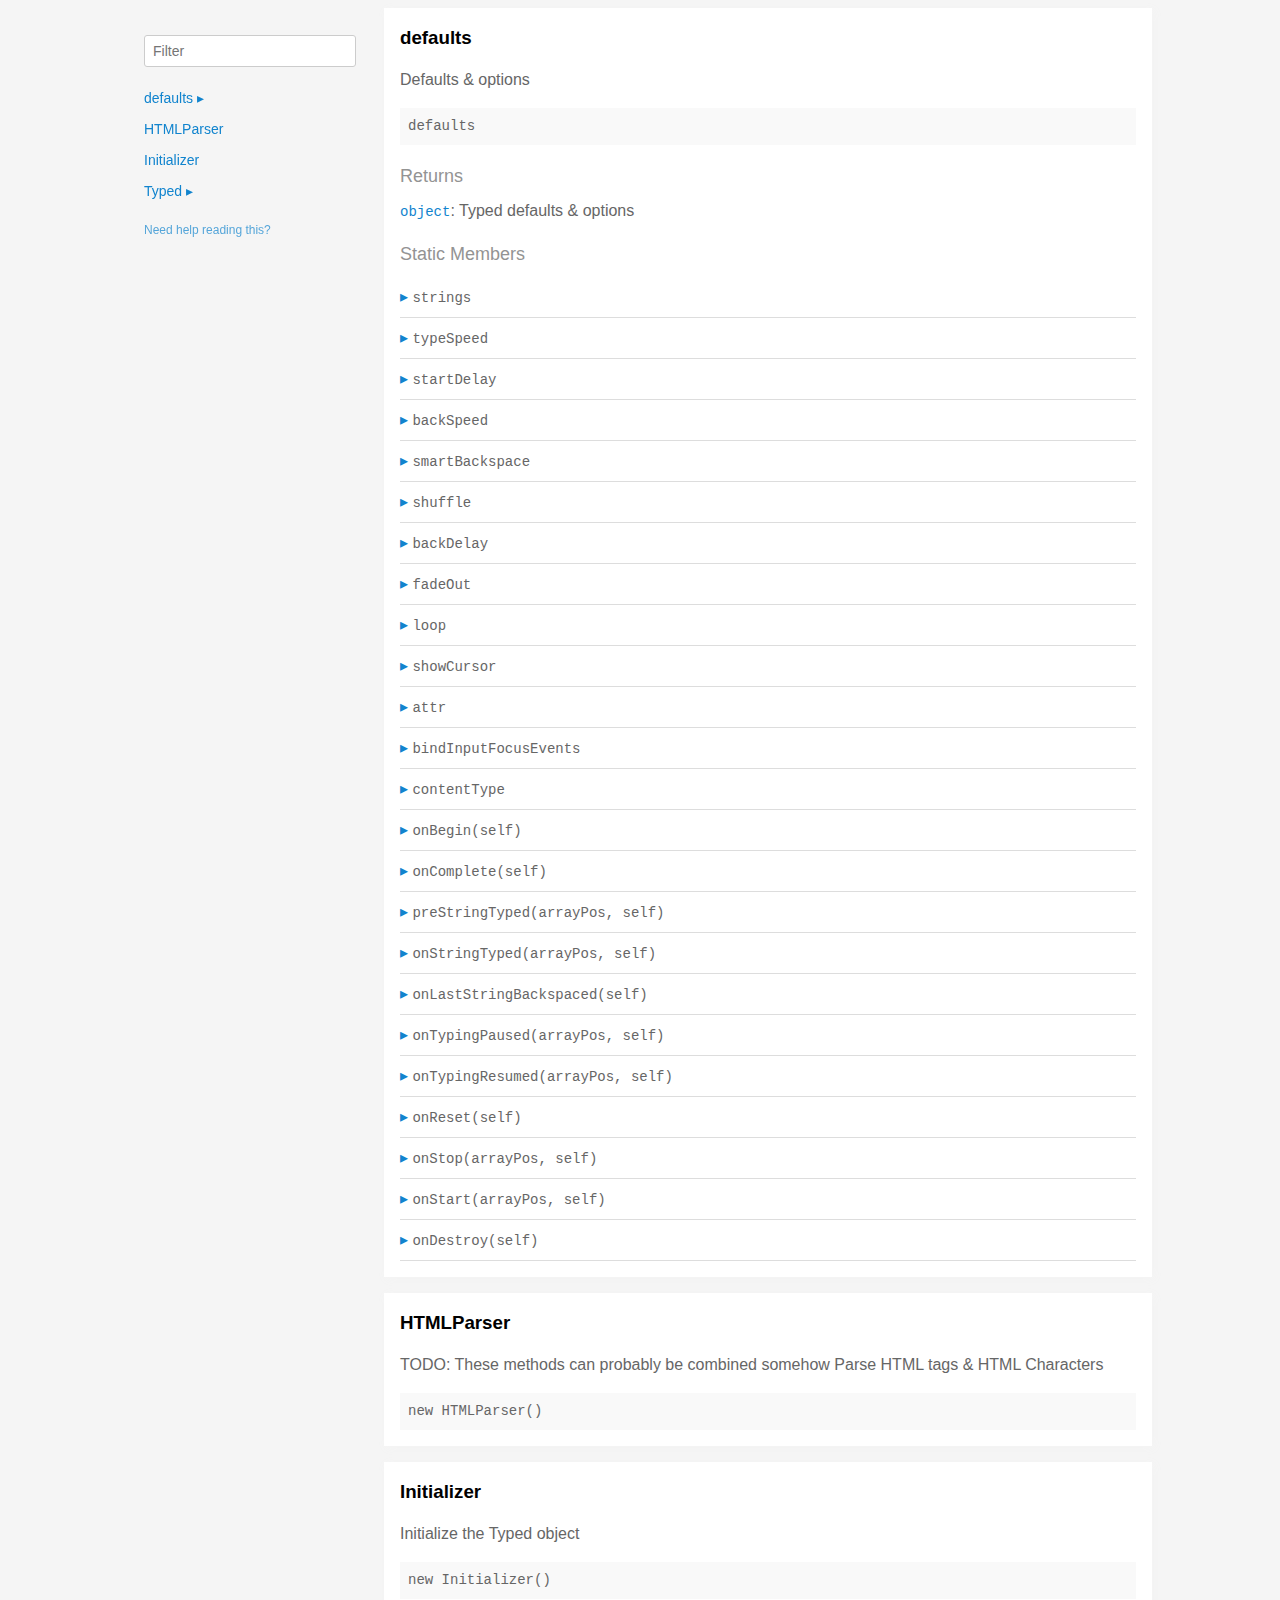
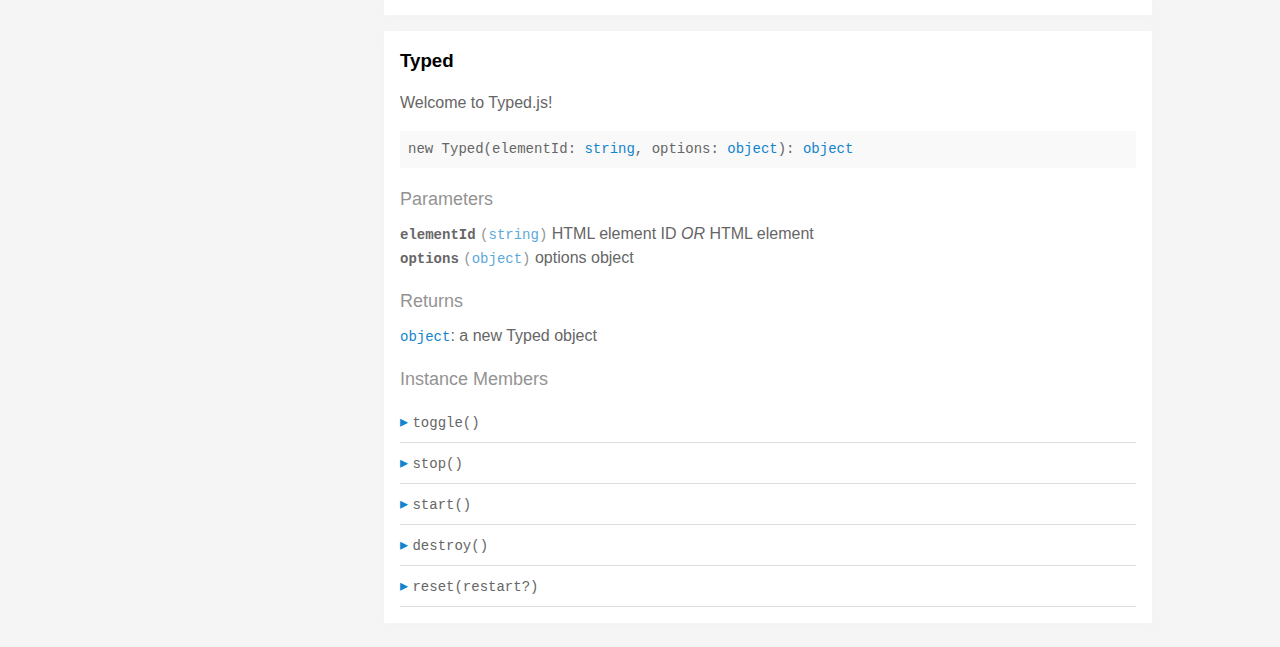
<file: Portfolio-main/typed.js-master/docs/index.html>
<!doctype html>
<html>
<head>
  <meta charset='utf-8' />
  <title>  | Documentation</title>
  <meta name='viewport' content='width=device-width,initial-scale=1'>
  <link href='assets/bass.css' type='text/css' rel='stylesheet' />
  <link href='assets/style.css' type='text/css' rel='stylesheet' />
  <link href='assets/github.css' type='text/css' rel='stylesheet' />
</head>
<body class='documentation'>
  <div class='max-width-4 mx-auto'>
    <div class='clearfix md-mxn2'>
      <div class='fixed xs-hide fix-3 overflow-auto max-height-100'>
        <div class='py1 px2'>
          <h3 class='mb0 no-anchor'></h3>
          <div class='mb1'><code></code></div>
          <input
            placeholder='Filter'
            id='filter-input'
            class='col12 block input'
            type='text' />
          <div id='toc'>
            <ul class='list-reset h5 py1-ul'>
              
                
                <li><a
                  href='#defaults'
                  class=" toggle-sibling">
                  defaults
                  <span class='icon'>▸</span>
                </a>
                
                <div class='toggle-target display-none'>
                  
                  <ul class='list-reset py1-ul pl1'>
                    <li class='h5'><span>Static members</span></li>
                    
                      <li><a
                        href='#defaults.strings'
                        class='regular pre-open'>
                        .strings
                      </a></li>
                    
                      <li><a
                        href='#defaults.typeSpeed'
                        class='regular pre-open'>
                        .typeSpeed
                      </a></li>
                    
                      <li><a
                        href='#defaults.startDelay'
                        class='regular pre-open'>
                        .startDelay
                      </a></li>
                    
                      <li><a
                        href='#defaults.backSpeed'
                        class='regular pre-open'>
                        .backSpeed
                      </a></li>
                    
                      <li><a
                        href='#defaults.smartBackspace'
                        class='regular pre-open'>
                        .smartBackspace
                      </a></li>
                    
                      <li><a
                        href='#defaults.shuffle'
                        class='regular pre-open'>
                        .shuffle
                      </a></li>
                    
                      <li><a
                        href='#defaults.backDelay'
                        class='regular pre-open'>
                        .backDelay
                      </a></li>
                    
                      <li><a
                        href='#defaults.fadeOut'
                        class='regular pre-open'>
                        .fadeOut
                      </a></li>
                    
                      <li><a
                        href='#defaults.loop'
                        class='regular pre-open'>
                        .loop
                      </a></li>
                    
                      <li><a
                        href='#defaults.showCursor'
                        class='regular pre-open'>
                        .showCursor
                      </a></li>
                    
                      <li><a
                        href='#defaults.attr'
                        class='regular pre-open'>
                        .attr
                      </a></li>
                    
                      <li><a
                        href='#defaults.bindInputFocusEvents'
                        class='regular pre-open'>
                        .bindInputFocusEvents
                      </a></li>
                    
                      <li><a
                        href='#defaults.contentType'
                        class='regular pre-open'>
                        .contentType
                      </a></li>

                      <li><a
                        href='#defaults.onBegin'
                        class='regular pre-open'>
                        .onBegin
                      </a></li>

                      <li><a
                        href='#defaults.onComplete'
                        class='regular pre-open'>
                        .onComplete
                      </a></li>
                    
                      <li><a
                        href='#defaults.preStringTyped'
                        class='regular pre-open'>
                        .preStringTyped
                      </a></li>
                    
                      <li><a
                        href='#defaults.onStringTyped'
                        class='regular pre-open'>
                        .onStringTyped
                      </a></li>
                    
                      <li><a
                        href='#defaults.onLastStringBackspaced'
                        class='regular pre-open'>
                        .onLastStringBackspaced
                      </a></li>
                    
                      <li><a
                        href='#defaults.onTypingPaused'
                        class='regular pre-open'>
                        .onTypingPaused
                      </a></li>
                    
                      <li><a
                        href='#defaults.onTypingResumed'
                        class='regular pre-open'>
                        .onTypingResumed
                      </a></li>
                    
                      <li><a
                        href='#defaults.onReset'
                        class='regular pre-open'>
                        .onReset
                      </a></li>
                    
                      <li><a
                        href='#defaults.onStop'
                        class='regular pre-open'>
                        .onStop
                      </a></li>
                    
                      <li><a
                        href='#defaults.onStart'
                        class='regular pre-open'>
                        .onStart
                      </a></li>
                    
                      <li><a
                        href='#defaults.onDestroy'
                        class='regular pre-open'>
                        .onDestroy
                      </a></li>
                    
                    </ul>
                  
                  
                  
                </div>
                
                </li>
              
                
                <li><a
                  href='#htmlparser'
                  class="">
                  HTMLParser
                  
                </a>
                
                </li>
              
                
                <li><a
                  href='#initializer'
                  class="">
                  Initializer
                  
                </a>
                
                </li>
              
                
                <li><a
                  href='#typed'
                  class=" toggle-sibling">
                  Typed
                  <span class='icon'>▸</span>
                </a>
                
                <div class='toggle-target display-none'>
                  
                  
                    <ul class='list-reset py1-ul pl1'>
                      <li class='h5'><span>Instance members</span></li>
                      
                      <li><a
                        href='#Typed#toggle'
                        class='regular pre-open'>
                        #toggle
                      </a></li>
                      
                      <li><a
                        href='#Typed#stop'
                        class='regular pre-open'>
                        #stop
                      </a></li>
                      
                      <li><a
                        href='#Typed#start'
                        class='regular pre-open'>
                        #start
                      </a></li>
                      
                      <li><a
                        href='#Typed#destroy'
                        class='regular pre-open'>
                        #destroy
                      </a></li>
                      
                      <li><a
                        href='#Typed#reset'
                        class='regular pre-open'>
                        #reset
                      </a></li>
                      
                    </ul>
                  
                  
                </div>
                
                </li>
              
            </ul>
          </div>
          <div class='mt1 h6 quiet'>
            <a href='http://documentation.js.org/reading-documentation.html'>Need help reading this?</a>
          </div>
        </div>
      </div>
      <div class='fix-margin-3'>
        
          
            <section class='p2 mb2 clearfix bg-white minishadow'>

  
  <div class='clearfix'>
    
    <h3 class='fl m0' id='defaults'>
      defaults
    </h3>
    
    
  </div>
  

  <p>Defaults &#x26; options</p>


  <div class='pre p1 fill-light mt0'>defaults</div>
  
  

  
  
  
  
  

  

  

  
    
      <div class='py1 quiet mt1 prose-big'>Returns</div>
      <code><a href="https://developer.mozilla.org/en-US/docs/Web/JavaScript/Reference/Global_Objects/Object">object</a></code>:
        Typed defaults &#x26; options

      
    
  

  

  

  
    <div class='py1 quiet mt1 prose-big'>Static Members</div>
    <div class="clearfix">
  
    <div class='border-bottom' id='defaults.strings'>
      <div class="clearfix small pointer toggle-sibling">
        <div class="py1 contain">
            <a class='icon pin-right py1 dark-link caret-right'>▸</a>
            <span class='code strong strong truncate'>strings</span>
        </div>
      </div>
      <div class="clearfix display-none toggle-target">
        <section class='p2 mb2 clearfix bg-white minishadow'>

  

  

  <div class='pre p1 fill-light mt0'>strings</div>
  
  

  
  
  
  
  

  

  
    <div class='py1 quiet mt1 prose-big'>Properties</div>
    <div>
      
        <div class='space-bottom0'>
          <span class='code bold'>strings</span> <code class='quiet'>(<a href="https://developer.mozilla.org/en-US/docs/Web/JavaScript/Reference/Global_Objects/Array">array</a>)</code>
          : strings to be typed

          
        </div>
      
        <div class='space-bottom0'>
          <span class='code bold'>stringsElement</span> <code class='quiet'>(<a href="https://developer.mozilla.org/en-US/docs/Web/JavaScript/Reference/Global_Objects/String">string</a>)</code>
          : ID of element containing string children

          
        </div>
      
    </div>
  

  

  

  

  

  

  
</section>

      </div>
    </div>
  
    <div class='border-bottom' id='defaults.typeSpeed'>
      <div class="clearfix small pointer toggle-sibling">
        <div class="py1 contain">
            <a class='icon pin-right py1 dark-link caret-right'>▸</a>
            <span class='code strong strong truncate'>typeSpeed</span>
        </div>
      </div>
      <div class="clearfix display-none toggle-target">
        <section class='p2 mb2 clearfix bg-white minishadow'>

  

  

  <div class='pre p1 fill-light mt0'>typeSpeed</div>
  
  

  
  
  
  
  

  

  
    <div class='py1 quiet mt1 prose-big'>Properties</div>
    <div>
      
        <div class='space-bottom0'>
          <span class='code bold'>typeSpeed</span> <code class='quiet'>(<a href="https://developer.mozilla.org/en-US/docs/Web/JavaScript/Reference/Global_Objects/Number">number</a>)</code>
          : type speed in milliseconds

          
        </div>
      
    </div>
  

  

  

  

  

  

  
</section>

      </div>
    </div>
  
    <div class='border-bottom' id='defaults.startDelay'>
      <div class="clearfix small pointer toggle-sibling">
        <div class="py1 contain">
            <a class='icon pin-right py1 dark-link caret-right'>▸</a>
            <span class='code strong strong truncate'>startDelay</span>
        </div>
      </div>
      <div class="clearfix display-none toggle-target">
        <section class='p2 mb2 clearfix bg-white minishadow'>

  

  

  <div class='pre p1 fill-light mt0'>startDelay</div>
  
  

  
  
  
  
  

  

  
    <div class='py1 quiet mt1 prose-big'>Properties</div>
    <div>
      
        <div class='space-bottom0'>
          <span class='code bold'>startDelay</span> <code class='quiet'>(<a href="https://developer.mozilla.org/en-US/docs/Web/JavaScript/Reference/Global_Objects/Number">number</a>)</code>
          : time before typing starts in milliseconds

          
        </div>
      
    </div>
  

  

  

  

  

  

  
</section>

      </div>
    </div>
  
    <div class='border-bottom' id='defaults.backSpeed'>
      <div class="clearfix small pointer toggle-sibling">
        <div class="py1 contain">
            <a class='icon pin-right py1 dark-link caret-right'>▸</a>
            <span class='code strong strong truncate'>backSpeed</span>
        </div>
      </div>
      <div class="clearfix display-none toggle-target">
        <section class='p2 mb2 clearfix bg-white minishadow'>

  

  

  <div class='pre p1 fill-light mt0'>backSpeed</div>
  
  

  
  
  
  
  

  

  
    <div class='py1 quiet mt1 prose-big'>Properties</div>
    <div>
      
        <div class='space-bottom0'>
          <span class='code bold'>backSpeed</span> <code class='quiet'>(<a href="https://developer.mozilla.org/en-US/docs/Web/JavaScript/Reference/Global_Objects/Number">number</a>)</code>
          : backspacing speed in milliseconds

          
        </div>
      
    </div>
  

  

  

  

  

  

  
</section>

      </div>
    </div>
  
    <div class='border-bottom' id='defaults.smartBackspace'>
      <div class="clearfix small pointer toggle-sibling">
        <div class="py1 contain">
            <a class='icon pin-right py1 dark-link caret-right'>▸</a>
            <span class='code strong strong truncate'>smartBackspace</span>
        </div>
      </div>
      <div class="clearfix display-none toggle-target">
        <section class='p2 mb2 clearfix bg-white minishadow'>

  

  

  <div class='pre p1 fill-light mt0'>smartBackspace</div>
  
  

  
  
  
  
  

  

  
    <div class='py1 quiet mt1 prose-big'>Properties</div>
    <div>
      
        <div class='space-bottom0'>
          <span class='code bold'>smartBackspace</span> <code class='quiet'>(<a href="https://developer.mozilla.org/en-US/docs/Web/JavaScript/Reference/Global_Objects/Boolean">boolean</a>)</code>
          : only backspace what doesn't match the previous string

          
        </div>
      
    </div>
  

  

  

  

  

  

  
</section>

      </div>
    </div>
  
    <div class='border-bottom' id='defaults.shuffle'>
      <div class="clearfix small pointer toggle-sibling">
        <div class="py1 contain">
            <a class='icon pin-right py1 dark-link caret-right'>▸</a>
            <span class='code strong strong truncate'>shuffle</span>
        </div>
      </div>
      <div class="clearfix display-none toggle-target">
        <section class='p2 mb2 clearfix bg-white minishadow'>

  

  

  <div class='pre p1 fill-light mt0'>shuffle</div>
  
  

  
  
  
  
  

  

  
    <div class='py1 quiet mt1 prose-big'>Properties</div>
    <div>
      
        <div class='space-bottom0'>
          <span class='code bold'>shuffle</span> <code class='quiet'>(<a href="https://developer.mozilla.org/en-US/docs/Web/JavaScript/Reference/Global_Objects/Boolean">boolean</a>)</code>
          : shuffle the strings

          
        </div>
      
    </div>
  

  

  

  

  

  

  
</section>

      </div>
    </div>
  
    <div class='border-bottom' id='defaults.backDelay'>
      <div class="clearfix small pointer toggle-sibling">
        <div class="py1 contain">
            <a class='icon pin-right py1 dark-link caret-right'>▸</a>
            <span class='code strong strong truncate'>backDelay</span>
        </div>
      </div>
      <div class="clearfix display-none toggle-target">
        <section class='p2 mb2 clearfix bg-white minishadow'>

  

  

  <div class='pre p1 fill-light mt0'>backDelay</div>
  
  

  
  
  
  
  

  

  
    <div class='py1 quiet mt1 prose-big'>Properties</div>
    <div>
      
        <div class='space-bottom0'>
          <span class='code bold'>backDelay</span> <code class='quiet'>(<a href="https://developer.mozilla.org/en-US/docs/Web/JavaScript/Reference/Global_Objects/Number">number</a>)</code>
          : time before backspacing in milliseconds

          
        </div>
      
    </div>
  

  

  

  

  

  

  
</section>

      </div>
    </div>
  
    <div class='border-bottom' id='defaults.fadeOut'>
      <div class="clearfix small pointer toggle-sibling">
        <div class="py1 contain">
            <a class='icon pin-right py1 dark-link caret-right'>▸</a>
            <span class='code strong strong truncate'>fadeOut</span>
        </div>
      </div>
      <div class="clearfix display-none toggle-target">
        <section class='p2 mb2 clearfix bg-white minishadow'>

  

  

  <div class='pre p1 fill-light mt0'>fadeOut</div>
  
  

  
  
  
  
  

  

  
    <div class='py1 quiet mt1 prose-big'>Properties</div>
    <div>
      
        <div class='space-bottom0'>
          <span class='code bold'>fadeOut</span> <code class='quiet'>(<a href="https://developer.mozilla.org/en-US/docs/Web/JavaScript/Reference/Global_Objects/Boolean">boolean</a>)</code>
          : Fade out instead of backspace

          
        </div>
      
        <div class='space-bottom0'>
          <span class='code bold'>fadeOutClass</span> <code class='quiet'>(<a href="https://developer.mozilla.org/en-US/docs/Web/JavaScript/Reference/Global_Objects/String">string</a>)</code>
          : css class for fade animation

          
        </div>
      
        <div class='space-bottom0'>
          <span class='code bold'>fadeOutDelay</span> <code class='quiet'>(<a href="https://developer.mozilla.org/en-US/docs/Web/JavaScript/Reference/Global_Objects/Boolean">boolean</a>)</code>
          : Fade out delay in milliseconds

          
        </div>
      
    </div>
  

  

  

  

  

  

  
</section>

      </div>
    </div>
  
    <div class='border-bottom' id='defaults.loop'>
      <div class="clearfix small pointer toggle-sibling">
        <div class="py1 contain">
            <a class='icon pin-right py1 dark-link caret-right'>▸</a>
            <span class='code strong strong truncate'>loop</span>
        </div>
      </div>
      <div class="clearfix display-none toggle-target">
        <section class='p2 mb2 clearfix bg-white minishadow'>

  

  

  <div class='pre p1 fill-light mt0'>loop</div>
  
  

  
  
  
  
  

  

  
    <div class='py1 quiet mt1 prose-big'>Properties</div>
    <div>
      
        <div class='space-bottom0'>
          <span class='code bold'>loop</span> <code class='quiet'>(<a href="https://developer.mozilla.org/en-US/docs/Web/JavaScript/Reference/Global_Objects/Boolean">boolean</a>)</code>
          : loop strings

          
        </div>
      
        <div class='space-bottom0'>
          <span class='code bold'>loopCount</span> <code class='quiet'>(<a href="https://developer.mozilla.org/en-US/docs/Web/JavaScript/Reference/Global_Objects/Number">number</a>)</code>
          : amount of loops

          
        </div>
      
    </div>
  

  

  

  

  

  

  
</section>

      </div>
    </div>
  
    <div class='border-bottom' id='defaults.showCursor'>
      <div class="clearfix small pointer toggle-sibling">
        <div class="py1 contain">
            <a class='icon pin-right py1 dark-link caret-right'>▸</a>
            <span class='code strong strong truncate'>showCursor</span>
        </div>
      </div>
      <div class="clearfix display-none toggle-target">
        <section class='p2 mb2 clearfix bg-white minishadow'>

  

  

  <div class='pre p1 fill-light mt0'>showCursor</div>
  
  

  
  
  
  
  

  

  
    <div class='py1 quiet mt1 prose-big'>Properties</div>
    <div>
      
        <div class='space-bottom0'>
          <span class='code bold'>showCursor</span> <code class='quiet'>(<a href="https://developer.mozilla.org/en-US/docs/Web/JavaScript/Reference/Global_Objects/Boolean">boolean</a>)</code>
          : show cursor

          
        </div>
      
        <div class='space-bottom0'>
          <span class='code bold'>cursorChar</span> <code class='quiet'>(<a href="https://developer.mozilla.org/en-US/docs/Web/JavaScript/Reference/Global_Objects/String">string</a>)</code>
          : character for cursor

          
        </div>
      
        <div class='space-bottom0'>
          <span class='code bold'>autoInsertCss</span> <code class='quiet'>(<a href="https://developer.mozilla.org/en-US/docs/Web/JavaScript/Reference/Global_Objects/Boolean">boolean</a>)</code>
          : insert CSS for cursor and fadeOut into HTML 
<head>

          
        </div>
      
    </div>
  

  

  

  

  

  

  
</section>

      </div>
    </div>
  
    <div class='border-bottom' id='defaults.attr'>
      <div class="clearfix small pointer toggle-sibling">
        <div class="py1 contain">
            <a class='icon pin-right py1 dark-link caret-right'>▸</a>
            <span class='code strong strong truncate'>attr</span>
        </div>
      </div>
      <div class="clearfix display-none toggle-target">
        <section class='p2 mb2 clearfix bg-white minishadow'>

  

  

  <div class='pre p1 fill-light mt0'>attr</div>
  
  

  
  
  
  
  

  

  
    <div class='py1 quiet mt1 prose-big'>Properties</div>
    <div>
      
        <div class='space-bottom0'>
          <span class='code bold'>attr</span> <code class='quiet'>(<a href="https://developer.mozilla.org/en-US/docs/Web/JavaScript/Reference/Global_Objects/String">string</a>)</code>
          : attribute for typing
Ex: input placeholder, value, or just HTML text

          
        </div>
      
    </div>
  

  

  

  

  

  

  
</section>

      </div>
    </div>
  
    <div class='border-bottom' id='defaults.bindInputFocusEvents'>
      <div class="clearfix small pointer toggle-sibling">
        <div class="py1 contain">
            <a class='icon pin-right py1 dark-link caret-right'>▸</a>
            <span class='code strong strong truncate'>bindInputFocusEvents</span>
        </div>
      </div>
      <div class="clearfix display-none toggle-target">
        <section class='p2 mb2 clearfix bg-white minishadow'>

  

  

  <div class='pre p1 fill-light mt0'>bindInputFocusEvents</div>
  
  

  
  
  
  
  

  

  
    <div class='py1 quiet mt1 prose-big'>Properties</div>
    <div>
      
        <div class='space-bottom0'>
          <span class='code bold'>bindInputFocusEvents</span> <code class='quiet'>(<a href="https://developer.mozilla.org/en-US/docs/Web/JavaScript/Reference/Global_Objects/Boolean">boolean</a>)</code>
          : bind to focus and blur if el is text input

          
        </div>
      
    </div>
  

  

  

  

  

  

  
</section>

      </div>
    </div>
  
    <div class='border-bottom' id='defaults.contentType'>
      <div class="clearfix small pointer toggle-sibling">
        <div class="py1 contain">
            <a class='icon pin-right py1 dark-link caret-right'>▸</a>
            <span class='code strong strong truncate'>contentType</span>
        </div>
      </div>
      <div class="clearfix display-none toggle-target">
        <section class='p2 mb2 clearfix bg-white minishadow'>

  

  

  <div class='pre p1 fill-light mt0'>contentType</div>
  
  

  
  
  
  
  

  

  
    <div class='py1 quiet mt1 prose-big'>Properties</div>
    <div>
      
        <div class='space-bottom0'>
          <span class='code bold'>contentType</span> <code class='quiet'>(<a href="https://developer.mozilla.org/en-US/docs/Web/JavaScript/Reference/Global_Objects/String">string</a>)</code>
          : 'html' or 'null' for plaintext

          
        </div>
      
    </div>
  

  

  

  

  

  

  
</section>

      </div>
    </div>
  
    <div class='border-bottom' id='defaults.onBegin'>
      <div class="clearfix small pointer toggle-sibling">
        <div class="py1 contain">
            <a class='icon pin-right py1 dark-link caret-right'>▸</a>
            <span class='code strong strong truncate'>onBegin(self)</span>
        </div>
      </div>
      <div class="clearfix display-none toggle-target">
        <section class='p2 mb2 clearfix bg-white minishadow'>

  

  <p>Before it begins typing</p>

  <div class='pre p1 fill-light mt0'>onBegin(self: <a href="#typed">Typed</a>)</div>
  
    <div class='py1 quiet mt1 prose-big'>Parameters</div>
    <div class='prose'>
      
        <div class='space-bottom0'>
          <div>
            <span class='code bold'>self</span> <code class='quiet'>(<a href="#typed">Typed</a>)</code>
	    
          </div>
          
        </div>
      
    </div>
  
</section>

      </div>
    </div>

    <div class='border-bottom' id='defaults.onComplete'>
      <div class="clearfix small pointer toggle-sibling">
        <div class="py1 contain">
            <a class='icon pin-right py1 dark-link caret-right'>▸</a>
            <span class='code strong strong truncate'>onComplete(self)</span>
        </div>
      </div>
      <div class="clearfix display-none toggle-target">
        <section class='p2 mb2 clearfix bg-white minishadow'>

  

  <p>All typing is complete</p>


  <div class='pre p1 fill-light mt0'>onComplete(self: <a href="#typed">Typed</a>)</div>
  
  

  
  
  
  
  

  
    <div class='py1 quiet mt1 prose-big'>Parameters</div>
    <div class='prose'>
      
        <div class='space-bottom0'>
          <div>
            <span class='code bold'>self</span> <code class='quiet'>(<a href="#typed">Typed</a>)</code>
	    
          </div>
          
        </div>
      
    </div>
  

  

  

  

  

  

  

  
</section>

      </div>
    </div>
  
    <div class='border-bottom' id='defaults.preStringTyped'>
      <div class="clearfix small pointer toggle-sibling">
        <div class="py1 contain">
            <a class='icon pin-right py1 dark-link caret-right'>▸</a>
            <span class='code strong strong truncate'>preStringTyped(arrayPos, self)</span>
        </div>
      </div>
      <div class="clearfix display-none toggle-target">
        <section class='p2 mb2 clearfix bg-white minishadow'>

  

  <p>Before each string is typed</p>


  <div class='pre p1 fill-light mt0'>preStringTyped(arrayPos: <a href="https://developer.mozilla.org/en-US/docs/Web/JavaScript/Reference/Global_Objects/Number">number</a>, self: <a href="#typed">Typed</a>)</div>
  
  

  
  
  
  
  

  
    <div class='py1 quiet mt1 prose-big'>Parameters</div>
    <div class='prose'>
      
        <div class='space-bottom0'>
          <div>
            <span class='code bold'>arrayPos</span> <code class='quiet'>(<a href="https://developer.mozilla.org/en-US/docs/Web/JavaScript/Reference/Global_Objects/Number">number</a>)</code>
	    
          </div>
          
        </div>
      
        <div class='space-bottom0'>
          <div>
            <span class='code bold'>self</span> <code class='quiet'>(<a href="#typed">Typed</a>)</code>
	    
          </div>
          
        </div>
      
    </div>
  

  

  

  

  

  

  

  
</section>

      </div>
    </div>
  
    <div class='border-bottom' id='defaults.onStringTyped'>
      <div class="clearfix small pointer toggle-sibling">
        <div class="py1 contain">
            <a class='icon pin-right py1 dark-link caret-right'>▸</a>
            <span class='code strong strong truncate'>onStringTyped(arrayPos, self)</span>
        </div>
      </div>
      <div class="clearfix display-none toggle-target">
        <section class='p2 mb2 clearfix bg-white minishadow'>

  

  <p>After each string is typed</p>


  <div class='pre p1 fill-light mt0'>onStringTyped(arrayPos: <a href="https://developer.mozilla.org/en-US/docs/Web/JavaScript/Reference/Global_Objects/Number">number</a>, self: <a href="#typed">Typed</a>)</div>
  
  

  
  
  
  
  

  
    <div class='py1 quiet mt1 prose-big'>Parameters</div>
    <div class='prose'>
      
        <div class='space-bottom0'>
          <div>
            <span class='code bold'>arrayPos</span> <code class='quiet'>(<a href="https://developer.mozilla.org/en-US/docs/Web/JavaScript/Reference/Global_Objects/Number">number</a>)</code>
	    
          </div>
          
        </div>
      
        <div class='space-bottom0'>
          <div>
            <span class='code bold'>self</span> <code class='quiet'>(<a href="#typed">Typed</a>)</code>
	    
          </div>
          
        </div>
      
    </div>
  

  

  

  

  

  

  

  
</section>

      </div>
    </div>
  
    <div class='border-bottom' id='defaults.onLastStringBackspaced'>
      <div class="clearfix small pointer toggle-sibling">
        <div class="py1 contain">
            <a class='icon pin-right py1 dark-link caret-right'>▸</a>
            <span class='code strong strong truncate'>onLastStringBackspaced(self)</span>
        </div>
      </div>
      <div class="clearfix display-none toggle-target">
        <section class='p2 mb2 clearfix bg-white minishadow'>

  

  <p>During looping, after last string is typed</p>


  <div class='pre p1 fill-light mt0'>onLastStringBackspaced(self: <a href="#typed">Typed</a>)</div>
  
  

  
  
  
  
  

  
    <div class='py1 quiet mt1 prose-big'>Parameters</div>
    <div class='prose'>
      
        <div class='space-bottom0'>
          <div>
            <span class='code bold'>self</span> <code class='quiet'>(<a href="#typed">Typed</a>)</code>
	    
          </div>
          
        </div>
      
    </div>
  

  

  

  

  

  

  

  
</section>

      </div>
    </div>
  
    <div class='border-bottom' id='defaults.onTypingPaused'>
      <div class="clearfix small pointer toggle-sibling">
        <div class="py1 contain">
            <a class='icon pin-right py1 dark-link caret-right'>▸</a>
            <span class='code strong strong truncate'>onTypingPaused(arrayPos, self)</span>
        </div>
      </div>
      <div class="clearfix display-none toggle-target">
        <section class='p2 mb2 clearfix bg-white minishadow'>

  

  <p>Typing has been stopped</p>


  <div class='pre p1 fill-light mt0'>onTypingPaused(arrayPos: <a href="https://developer.mozilla.org/en-US/docs/Web/JavaScript/Reference/Global_Objects/Number">number</a>, self: <a href="#typed">Typed</a>)</div>
  
  

  
  
  
  
  

  
    <div class='py1 quiet mt1 prose-big'>Parameters</div>
    <div class='prose'>
      
        <div class='space-bottom0'>
          <div>
            <span class='code bold'>arrayPos</span> <code class='quiet'>(<a href="https://developer.mozilla.org/en-US/docs/Web/JavaScript/Reference/Global_Objects/Number">number</a>)</code>
	    
          </div>
          
        </div>
      
        <div class='space-bottom0'>
          <div>
            <span class='code bold'>self</span> <code class='quiet'>(<a href="#typed">Typed</a>)</code>
	    
          </div>
          
        </div>
      
    </div>
  

  

  

  

  

  

  

  
</section>

      </div>
    </div>
  
    <div class='border-bottom' id='defaults.onTypingResumed'>
      <div class="clearfix small pointer toggle-sibling">
        <div class="py1 contain">
            <a class='icon pin-right py1 dark-link caret-right'>▸</a>
            <span class='code strong strong truncate'>onTypingResumed(arrayPos, self)</span>
        </div>
      </div>
      <div class="clearfix display-none toggle-target">
        <section class='p2 mb2 clearfix bg-white minishadow'>

  

  <p>Typing has been started after being stopped</p>


  <div class='pre p1 fill-light mt0'>onTypingResumed(arrayPos: <a href="https://developer.mozilla.org/en-US/docs/Web/JavaScript/Reference/Global_Objects/Number">number</a>, self: <a href="#typed">Typed</a>)</div>
  
  

  
  
  
  
  

  
    <div class='py1 quiet mt1 prose-big'>Parameters</div>
    <div class='prose'>
      
        <div class='space-bottom0'>
          <div>
            <span class='code bold'>arrayPos</span> <code class='quiet'>(<a href="https://developer.mozilla.org/en-US/docs/Web/JavaScript/Reference/Global_Objects/Number">number</a>)</code>
	    
          </div>
          
        </div>
      
        <div class='space-bottom0'>
          <div>
            <span class='code bold'>self</span> <code class='quiet'>(<a href="#typed">Typed</a>)</code>
	    
          </div>
          
        </div>
      
    </div>
  

  

  

  

  

  

  

  
</section>

      </div>
    </div>
  
    <div class='border-bottom' id='defaults.onReset'>
      <div class="clearfix small pointer toggle-sibling">
        <div class="py1 contain">
            <a class='icon pin-right py1 dark-link caret-right'>▸</a>
            <span class='code strong strong truncate'>onReset(self)</span>
        </div>
      </div>
      <div class="clearfix display-none toggle-target">
        <section class='p2 mb2 clearfix bg-white minishadow'>

  

  <p>After reset</p>


  <div class='pre p1 fill-light mt0'>onReset(self: <a href="#typed">Typed</a>)</div>
  
  

  
  
  
  
  

  
    <div class='py1 quiet mt1 prose-big'>Parameters</div>
    <div class='prose'>
      
        <div class='space-bottom0'>
          <div>
            <span class='code bold'>self</span> <code class='quiet'>(<a href="#typed">Typed</a>)</code>
	    
          </div>
          
        </div>
      
    </div>
  

  

  

  

  

  

  

  
</section>

      </div>
    </div>
  
    <div class='border-bottom' id='defaults.onStop'>
      <div class="clearfix small pointer toggle-sibling">
        <div class="py1 contain">
            <a class='icon pin-right py1 dark-link caret-right'>▸</a>
            <span class='code strong strong truncate'>onStop(arrayPos, self)</span>
        </div>
      </div>
      <div class="clearfix display-none toggle-target">
        <section class='p2 mb2 clearfix bg-white minishadow'>

  

  <p>After stop</p>


  <div class='pre p1 fill-light mt0'>onStop(arrayPos: <a href="https://developer.mozilla.org/en-US/docs/Web/JavaScript/Reference/Global_Objects/Number">number</a>, self: <a href="#typed">Typed</a>)</div>
  
  

  
  
  
  
  

  
    <div class='py1 quiet mt1 prose-big'>Parameters</div>
    <div class='prose'>
      
        <div class='space-bottom0'>
          <div>
            <span class='code bold'>arrayPos</span> <code class='quiet'>(<a href="https://developer.mozilla.org/en-US/docs/Web/JavaScript/Reference/Global_Objects/Number">number</a>)</code>
	    
          </div>
          
        </div>
      
        <div class='space-bottom0'>
          <div>
            <span class='code bold'>self</span> <code class='quiet'>(<a href="#typed">Typed</a>)</code>
	    
          </div>
          
        </div>
      
    </div>
  

  

  

  

  

  

  

  
</section>

      </div>
    </div>
  
    <div class='border-bottom' id='defaults.onStart'>
      <div class="clearfix small pointer toggle-sibling">
        <div class="py1 contain">
            <a class='icon pin-right py1 dark-link caret-right'>▸</a>
            <span class='code strong strong truncate'>onStart(arrayPos, self)</span>
        </div>
      </div>
      <div class="clearfix display-none toggle-target">
        <section class='p2 mb2 clearfix bg-white minishadow'>

  

  <p>After start</p>


  <div class='pre p1 fill-light mt0'>onStart(arrayPos: <a href="https://developer.mozilla.org/en-US/docs/Web/JavaScript/Reference/Global_Objects/Number">number</a>, self: <a href="#typed">Typed</a>)</div>
  
  

  
  
  
  
  

  
    <div class='py1 quiet mt1 prose-big'>Parameters</div>
    <div class='prose'>
      
        <div class='space-bottom0'>
          <div>
            <span class='code bold'>arrayPos</span> <code class='quiet'>(<a href="https://developer.mozilla.org/en-US/docs/Web/JavaScript/Reference/Global_Objects/Number">number</a>)</code>
	    
          </div>
          
        </div>
      
        <div class='space-bottom0'>
          <div>
            <span class='code bold'>self</span> <code class='quiet'>(<a href="#typed">Typed</a>)</code>
	    
          </div>
          
        </div>
      
    </div>
  

  

  

  

  

  

  

  
</section>

      </div>
    </div>
  
    <div class='border-bottom' id='defaults.onDestroy'>
      <div class="clearfix small pointer toggle-sibling">
        <div class="py1 contain">
            <a class='icon pin-right py1 dark-link caret-right'>▸</a>
            <span class='code strong strong truncate'>onDestroy(self)</span>
        </div>
      </div>
      <div class="clearfix display-none toggle-target">
        <section class='p2 mb2 clearfix bg-white minishadow'>

  

  <p>After destroy</p>


  <div class='pre p1 fill-light mt0'>onDestroy(self: <a href="#typed">Typed</a>)</div>
  
  

  
  
  
  
  

  
    <div class='py1 quiet mt1 prose-big'>Parameters</div>
    <div class='prose'>
      
        <div class='space-bottom0'>
          <div>
            <span class='code bold'>self</span> <code class='quiet'>(<a href="#typed">Typed</a>)</code>
	    
          </div>
          
        </div>
      
    </div>
  

  

  

  

  

  

  

  
</section>

      </div>
    </div>
  
</div>

  

  

  
</section>

          
        
          
            <section class='p2 mb2 clearfix bg-white minishadow'>

  
  <div class='clearfix'>
    
    <h3 class='fl m0' id='htmlparser'>
      HTMLParser
    </h3>
    
    
  </div>
  

  <p>TODO: These methods can probably be combined somehow
Parse HTML tags &#x26; HTML Characters</p>


  <div class='pre p1 fill-light mt0'>new HTMLParser()</div>
  
  

  
  
  
  
  

  

  

  

  

  

  

  

  
</section>

          
        
          
            <section class='p2 mb2 clearfix bg-white minishadow'>

  
  <div class='clearfix'>
    
    <h3 class='fl m0' id='initializer'>
      Initializer
    </h3>
    
    
  </div>
  

  <p>Initialize the Typed object</p>


  <div class='pre p1 fill-light mt0'>new Initializer()</div>
  
  

  
  
  
  
  

  

  

  

  

  

  

  

  
</section>

          
        
          
            <section class='p2 mb2 clearfix bg-white minishadow'>

  
  <div class='clearfix'>
    
    <h3 class='fl m0' id='typed'>
      Typed
    </h3>
    
    
  </div>
  

  <p>Welcome to Typed.js!</p>


  <div class='pre p1 fill-light mt0'>new Typed(elementId: <a href="https://developer.mozilla.org/en-US/docs/Web/JavaScript/Reference/Global_Objects/String">string</a>, options: <a href="https://developer.mozilla.org/en-US/docs/Web/JavaScript/Reference/Global_Objects/Object">object</a>): <a href="https://developer.mozilla.org/en-US/docs/Web/JavaScript/Reference/Global_Objects/Object">object</a></div>
  
  

  
  
  
  
  

  
    <div class='py1 quiet mt1 prose-big'>Parameters</div>
    <div class='prose'>
      
        <div class='space-bottom0'>
          <div>
            <span class='code bold'>elementId</span> <code class='quiet'>(<a href="https://developer.mozilla.org/en-US/docs/Web/JavaScript/Reference/Global_Objects/String">string</a>)</code>
	    HTML element ID 
<em>OR</em>
 HTML element

          </div>
          
        </div>
      
        <div class='space-bottom0'>
          <div>
            <span class='code bold'>options</span> <code class='quiet'>(<a href="https://developer.mozilla.org/en-US/docs/Web/JavaScript/Reference/Global_Objects/Object">object</a>)</code>
	    options object

          </div>
          
        </div>
      
    </div>
  

  

  
    
      <div class='py1 quiet mt1 prose-big'>Returns</div>
      <code><a href="https://developer.mozilla.org/en-US/docs/Web/JavaScript/Reference/Global_Objects/Object">object</a></code>:
        a new Typed object

      
    
  

  

  

  

  
    <div class='py1 quiet mt1 prose-big'>Instance Members</div>
    <div class="clearfix">
  
    <div class='border-bottom' id='Typed#toggle'>
      <div class="clearfix small pointer toggle-sibling">
        <div class="py1 contain">
            <a class='icon pin-right py1 dark-link caret-right'>▸</a>
            <span class='code strong strong truncate'>toggle()</span>
        </div>
      </div>
      <div class="clearfix display-none toggle-target">
        <section class='p2 mb2 clearfix bg-white minishadow'>

  

  <p>Toggle start() and stop() of the Typed instance</p>


  <div class='pre p1 fill-light mt0'>toggle()</div>
  
  

  
  
  
  
  

  

  

  

  

  

  

  

  
</section>

      </div>
    </div>
  
    <div class='border-bottom' id='Typed#stop'>
      <div class="clearfix small pointer toggle-sibling">
        <div class="py1 contain">
            <a class='icon pin-right py1 dark-link caret-right'>▸</a>
            <span class='code strong strong truncate'>stop()</span>
        </div>
      </div>
      <div class="clearfix display-none toggle-target">
        <section class='p2 mb2 clearfix bg-white minishadow'>

  

  <p>Stop typing / backspacing and enable cursor blinking</p>


  <div class='pre p1 fill-light mt0'>stop()</div>
  
  

  
  
  
  
  

  

  

  

  

  

  

  

  
</section>

      </div>
    </div>
  
    <div class='border-bottom' id='Typed#start'>
      <div class="clearfix small pointer toggle-sibling">
        <div class="py1 contain">
            <a class='icon pin-right py1 dark-link caret-right'>▸</a>
            <span class='code strong strong truncate'>start()</span>
        </div>
      </div>
      <div class="clearfix display-none toggle-target">
        <section class='p2 mb2 clearfix bg-white minishadow'>

  

  <p>Start typing / backspacing after being stopped</p>


  <div class='pre p1 fill-light mt0'>start()</div>
  
  

  
  
  
  
  

  

  

  

  

  

  

  

  
</section>

      </div>
    </div>
  
    <div class='border-bottom' id='Typed#destroy'>
      <div class="clearfix small pointer toggle-sibling">
        <div class="py1 contain">
            <a class='icon pin-right py1 dark-link caret-right'>▸</a>
            <span class='code strong strong truncate'>destroy()</span>
        </div>
      </div>
      <div class="clearfix display-none toggle-target">
        <section class='p2 mb2 clearfix bg-white minishadow'>

  

  <p>Destroy this instance of Typed</p>


  <div class='pre p1 fill-light mt0'>destroy()</div>
  
  

  
  
  
  
  

  

  

  

  

  

  

  

  
</section>

      </div>
    </div>
  
    <div class='border-bottom' id='Typed#reset'>
      <div class="clearfix small pointer toggle-sibling">
        <div class="py1 contain">
            <a class='icon pin-right py1 dark-link caret-right'>▸</a>
            <span class='code strong strong truncate'>reset(restart?)</span>
        </div>
      </div>
      <div class="clearfix display-none toggle-target">
        <section class='p2 mb2 clearfix bg-white minishadow'>

  

  <p>Reset Typed and optionally restarts</p>


  <div class='pre p1 fill-light mt0'>reset(restart: <a href="https://developer.mozilla.org/en-US/docs/Web/JavaScript/Reference/Global_Objects/Boolean">boolean</a>?= nser)</div>
  
  

  
  
  
  
  

  
    <div class='py1 quiet mt1 prose-big'>Parameters</div>
    <div class='prose'>
      
        <div class='space-bottom0'>
          <div>
            <span class='code bold'>restart</span> <code class='quiet'>(<a href="https://developer.mozilla.org/en-US/docs/Web/JavaScript/Reference/Global_Objects/Boolean">boolean</a>?= nser)</code>
	    
          </div>
          
        </div>
      
    </div>
  

  

  

  

  

  

  

  
</section>

      </div>
    </div>
  
</div>

  

  
</section>

          
        
      </div>
    </div>
  </div>
  <script src='assets/anchor.js'></script>
  <script src='assets/site.js'></script>
</body>
</html>
</file>
<file: Portfolio-main/typed.js-master/docs/assets/bass.css>
/*! Basscss | http://basscss.com | MIT License */

.h1{ font-size: 2rem }
.h2{ font-size: 1.5rem }
.h3{ font-size: 1.25rem }
.h4{ font-size: 1rem }
.h5{ font-size: .875rem }
.h6{ font-size: .75rem }

.font-family-inherit{ font-family:inherit }
.font-size-inherit{ font-size:inherit }
.text-decoration-none{ text-decoration:none }

.bold{ font-weight: bold; font-weight: bold }
.regular{ font-weight:normal }
.italic{ font-style:italic }
.caps{ text-transform:uppercase; letter-spacing: .2em; }

.left-align{ text-align:left }
.center{ text-align:center }
.right-align{ text-align:right }
.justify{ text-align:justify }

.nowrap{ white-space:nowrap }
.break-word{ word-wrap:break-word }

.line-height-1{ line-height: 1 }
.line-height-2{ line-height: 1.125 }
.line-height-3{ line-height: 1.25 }
.line-height-4{ line-height: 1.5 }

.list-style-none{ list-style:none }
.underline{ text-decoration:underline }

.truncate{
  max-width:100%;
  overflow:hidden;
  text-overflow:ellipsis;
  white-space:nowrap;
}

.list-reset{
  list-style:none;
  padding-left:0;
}

.inline{ display:inline }
.block{ display:block }
.inline-block{ display:inline-block }
.table{ display:table }
.table-cell{ display:table-cell }

.overflow-hidden{ overflow:hidden }
.overflow-scroll{ overflow:scroll }
.overflow-auto{ overflow:auto }

.clearfix:before,
.clearfix:after{
  content:" ";
  display:table
}
.clearfix:after{ clear:both }

.left{ float:left }
.right{ float:right }

.fit{ max-width:100% }

.max-width-1{ max-width: 24rem }
.max-width-2{ max-width: 32rem }
.max-width-3{ max-width: 48rem }
.max-width-4{ max-width: 64rem }

.border-box{ box-sizing:border-box }

.align-baseline{ vertical-align:baseline }
.align-top{ vertical-align:top }
.align-middle{ vertical-align:middle }
.align-bottom{ vertical-align:bottom }

.m0{ margin:0 }
.mt0{ margin-top:0 }
.mr0{ margin-right:0 }
.mb0{ margin-bottom:0 }
.ml0{ margin-left:0 }
.mx0{ margin-left:0; margin-right:0 }
.my0{ margin-top:0; margin-bottom:0 }

.m1{ margin: .5rem }
.mt1{ margin-top: .5rem }
.mr1{ margin-right: .5rem }
.mb1{ margin-bottom: .5rem }
.ml1{ margin-left: .5rem }
.mx1{ margin-left: .5rem; margin-right: .5rem }
.my1{ margin-top: .5rem; margin-bottom: .5rem }

.m2{ margin: 1rem }
.mt2{ margin-top: 1rem }
.mr2{ margin-right: 1rem }
.mb2{ margin-bottom: 1rem }
.ml2{ margin-left: 1rem }
.mx2{ margin-left: 1rem; margin-right: 1rem }
.my2{ margin-top: 1rem; margin-bottom: 1rem }

.m3{ margin: 2rem }
.mt3{ margin-top: 2rem }
.mr3{ margin-right: 2rem }
.mb3{ margin-bottom: 2rem }
.ml3{ margin-left: 2rem }
.mx3{ margin-left: 2rem; margin-right: 2rem }
.my3{ margin-top: 2rem; margin-bottom: 2rem }

.m4{ margin: 4rem }
.mt4{ margin-top: 4rem }
.mr4{ margin-right: 4rem }
.mb4{ margin-bottom: 4rem }
.ml4{ margin-left: 4rem }
.mx4{ margin-left: 4rem; margin-right: 4rem }
.my4{ margin-top: 4rem; margin-bottom: 4rem }

.mxn1{ margin-left: -.5rem; margin-right: -.5rem; }
.mxn2{ margin-left: -1rem; margin-right: -1rem; }
.mxn3{ margin-left: -2rem; margin-right: -2rem; }
.mxn4{ margin-left: -4rem; margin-right: -4rem; }

.ml-auto{ margin-left:auto }
.mr-auto{ margin-right:auto }
.mx-auto{ margin-left:auto; margin-right:auto; }

.p0{ padding:0 }
.pt0{ padding-top:0 }
.pr0{ padding-right:0 }
.pb0{ padding-bottom:0 }
.pl0{ padding-left:0 }
.px0{ padding-left:0; padding-right:0 }
.py0{ padding-top:0;  padding-bottom:0 }

.p1{ padding: .5rem }
.pt1{ padding-top: .5rem }
.pr1{ padding-right: .5rem }
.pb1{ padding-bottom: .5rem }
.pl1{ padding-left: .5rem }
.py1{ padding-top: .5rem; padding-bottom: .5rem }
.px1{ padding-left: .5rem; padding-right: .5rem }

.p2{ padding: 1rem }
.pt2{ padding-top: 1rem }
.pr2{ padding-right: 1rem }
.pb2{ padding-bottom: 1rem }
.pl2{ padding-left: 1rem }
.py2{ padding-top: 1rem; padding-bottom: 1rem }
.px2{ padding-left: 1rem; padding-right: 1rem }

.p3{ padding: 2rem }
.pt3{ padding-top: 2rem }
.pr3{ padding-right: 2rem }
.pb3{ padding-bottom: 2rem }
.pl3{ padding-left: 2rem }
.py3{ padding-top: 2rem; padding-bottom: 2rem }
.px3{ padding-left: 2rem; padding-right: 2rem }

.p4{ padding: 4rem }
.pt4{ padding-top: 4rem }
.pr4{ padding-right: 4rem }
.pb4{ padding-bottom: 4rem }
.pl4{ padding-left: 4rem }
.py4{ padding-top: 4rem; padding-bottom: 4rem }
.px4{ padding-left: 4rem; padding-right: 4rem }

.col{
  float:left;
  box-sizing:border-box;
}

.col-right{
  float:right;
  box-sizing:border-box;
}

.col-1{
  width:8.33333%;
}

.col-2{
  width:16.66667%;
}

.col-3{
  width:25%;
}

.col-4{
  width:33.33333%;
}

.col-5{
  width:41.66667%;
}

.col-6{
  width:50%;
}

.col-7{
  width:58.33333%;
}

.col-8{
  width:66.66667%;
}

.col-9{
  width:75%;
}

.col-10{
  width:83.33333%;
}

.col-11{
  width:91.66667%;
}

.col-12{
  width:100%;
}
@media (min-width: 40em){

  .sm-col{
    float:left;
    box-sizing:border-box;
  }

  .sm-col-right{
    float:right;
    box-sizing:border-box;
  }

  .sm-col-1{
    width:8.33333%;
  }

  .sm-col-2{
    width:16.66667%;
  }

  .sm-col-3{
    width:25%;
  }

  .sm-col-4{
    width:33.33333%;
  }

  .sm-col-5{
    width:41.66667%;
  }

  .sm-col-6{
    width:50%;
  }

  .sm-col-7{
    width:58.33333%;
  }

  .sm-col-8{
    width:66.66667%;
  }

  .sm-col-9{
    width:75%;
  }

  .sm-col-10{
    width:83.33333%;
  }

  .sm-col-11{
    width:91.66667%;
  }

  .sm-col-12{
    width:100%;
  }

}
@media (min-width: 52em){

  .md-col{
    float:left;
    box-sizing:border-box;
  }

  .md-col-right{
    float:right;
    box-sizing:border-box;
  }

  .md-col-1{
    width:8.33333%;
  }

  .md-col-2{
    width:16.66667%;
  }

  .md-col-3{
    width:25%;
  }

  .md-col-4{
    width:33.33333%;
  }

  .md-col-5{
    width:41.66667%;
  }

  .md-col-6{
    width:50%;
  }

  .md-col-7{
    width:58.33333%;
  }

  .md-col-8{
    width:66.66667%;
  }

  .md-col-9{
    width:75%;
  }

  .md-col-10{
    width:83.33333%;
  }

  .md-col-11{
    width:91.66667%;
  }

  .md-col-12{
    width:100%;
  }

}
@media (min-width: 64em){

  .lg-col{
    float:left;
    box-sizing:border-box;
  }

  .lg-col-right{
    float:right;
    box-sizing:border-box;
  }

  .lg-col-1{
    width:8.33333%;
  }

  .lg-col-2{
    width:16.66667%;
  }

  .lg-col-3{
    width:25%;
  }

  .lg-col-4{
    width:33.33333%;
  }

  .lg-col-5{
    width:41.66667%;
  }

  .lg-col-6{
    width:50%;
  }

  .lg-col-7{
    width:58.33333%;
  }

  .lg-col-8{
    width:66.66667%;
  }

  .lg-col-9{
    width:75%;
  }

  .lg-col-10{
    width:83.33333%;
  }

  .lg-col-11{
    width:91.66667%;
  }

  .lg-col-12{
    width:100%;
  }

}
.flex{ display:-webkit-box; display:-webkit-flex; display:-ms-flexbox; display:flex }

@media (min-width: 40em){
  .sm-flex{ display:-webkit-box; display:-webkit-flex; display:-ms-flexbox; display:flex }
}

@media (min-width: 52em){
  .md-flex{ display:-webkit-box; display:-webkit-flex; display:-ms-flexbox; display:flex }
}

@media (min-width: 64em){
  .lg-flex{ display:-webkit-box; display:-webkit-flex; display:-ms-flexbox; display:flex }
}

.flex-column{ -webkit-box-orient:vertical; -webkit-box-direction:normal; -webkit-flex-direction:column; -ms-flex-direction:column; flex-direction:column }
.flex-wrap{ -webkit-flex-wrap:wrap; -ms-flex-wrap:wrap; flex-wrap:wrap }

.items-start{ -webkit-box-align:start; -webkit-align-items:flex-start; -ms-flex-align:start; -ms-grid-row-align:flex-start; align-items:flex-start }
.items-end{ -webkit-box-align:end; -webkit-align-items:flex-end; -ms-flex-align:end; -ms-grid-row-align:flex-end; align-items:flex-end }
.items-center{ -webkit-box-align:center; -webkit-align-items:center; -ms-flex-align:center; -ms-grid-row-align:center; align-items:center }
.items-baseline{ -webkit-box-align:baseline; -webkit-align-items:baseline; -ms-flex-align:baseline; -ms-grid-row-align:baseline; align-items:baseline }
.items-stretch{ -webkit-box-align:stretch; -webkit-align-items:stretch; -ms-flex-align:stretch; -ms-grid-row-align:stretch; align-items:stretch }

.self-start{ -webkit-align-self:flex-start; -ms-flex-item-align:start; align-self:flex-start }
.self-end{ -webkit-align-self:flex-end; -ms-flex-item-align:end; align-self:flex-end }
.self-center{ -webkit-align-self:center; -ms-flex-item-align:center; align-self:center }
.self-baseline{ -webkit-align-self:baseline; -ms-flex-item-align:baseline; align-self:baseline }
.self-stretch{ -webkit-align-self:stretch; -ms-flex-item-align:stretch; align-self:stretch }

.justify-start{ -webkit-box-pack:start; -webkit-justify-content:flex-start; -ms-flex-pack:start; justify-content:flex-start }
.justify-end{ -webkit-box-pack:end; -webkit-justify-content:flex-end; -ms-flex-pack:end; justify-content:flex-end }
.justify-center{ -webkit-box-pack:center; -webkit-justify-content:center; -ms-flex-pack:center; justify-content:center }
.justify-between{ -webkit-box-pack:justify; -webkit-justify-content:space-between; -ms-flex-pack:justify; justify-content:space-between }
.justify-around{ -webkit-justify-content:space-around; -ms-flex-pack:distribute; justify-content:space-around }

.content-start{ -webkit-align-content:flex-start; -ms-flex-line-pack:start; align-content:flex-start }
.content-end{ -webkit-align-content:flex-end; -ms-flex-line-pack:end; align-content:flex-end }
.content-center{ -webkit-align-content:center; -ms-flex-line-pack:center; align-content:center }
.content-between{ -webkit-align-content:space-between; -ms-flex-line-pack:justify; align-content:space-between }
.content-around{ -webkit-align-content:space-around; -ms-flex-line-pack:distribute; align-content:space-around }
.content-stretch{ -webkit-align-content:stretch; -ms-flex-line-pack:stretch; align-content:stretch }
.flex-auto{
  -webkit-box-flex:1;
  -webkit-flex:1 1 auto;
      -ms-flex:1 1 auto;
          flex:1 1 auto;
  min-width:0;
  min-height:0;
}
.flex-none{ -webkit-box-flex:0; -webkit-flex:none; -ms-flex:none; flex:none }

.order-0{ -webkit-box-ordinal-group:1; -webkit-order:0; -ms-flex-order:0; order:0 }
.order-1{ -webkit-box-ordinal-group:2; -webkit-order:1; -ms-flex-order:1; order:1 }
.order-2{ -webkit-box-ordinal-group:3; -webkit-order:2; -ms-flex-order:2; order:2 }
.order-3{ -webkit-box-ordinal-group:4; -webkit-order:3; -ms-flex-order:3; order:3 }
.order-last{ -webkit-box-ordinal-group:100000; -webkit-order:99999; -ms-flex-order:99999; order:99999 }

.relative{ position:relative }
.absolute{ position:absolute }
.fixed{ position:fixed }

.top-0{ top:0 }
.right-0{ right:0 }
.bottom-0{ bottom:0 }
.left-0{ left:0 }

.z1{ z-index: 1 }
.z2{ z-index: 2 }
.z3{ z-index: 3 }
.z4{ z-index: 4 }

.border{
  border-style:solid;
  border-width: 1px;
}

.border-top{
  border-top-style:solid;
  border-top-width: 1px;
}

.border-right{
  border-right-style:solid;
  border-right-width: 1px;
}

.border-bottom{
  border-bottom-style:solid;
  border-bottom-width: 1px;
}

.border-left{
  border-left-style:solid;
  border-left-width: 1px;
}

.border-none{ border:0 }

.rounded{ border-radius: 3px }
.circle{ border-radius:50% }

.rounded-top{ border-radius: 3px 3px 0 0 }
.rounded-right{ border-radius: 0 3px 3px 0 }
.rounded-bottom{ border-radius: 0 0 3px 3px }
.rounded-left{ border-radius: 3px 0 0 3px }

.not-rounded{ border-radius:0 }

.hide{
  position:absolute !important;
  height:1px;
  width:1px;
  overflow:hidden;
  clip:rect(1px, 1px, 1px, 1px);
}

@media (max-width: 40em){
  .xs-hide{ display:none !important }
}

@media (min-width: 40em) and (max-width: 52em){
  .sm-hide{ display:none !important }
}

@media (min-width: 52em) and (max-width: 64em){
  .md-hide{ display:none !important }
}

@media (min-width: 64em){
  .lg-hide{ display:none !important }
}

.display-none{ display:none !important }
</file>
<file: Portfolio-main/typed.js-master/docs/assets/style.css>
.documentation {
  font-family: Helvetica, sans-serif;
  color: #666;
  line-height: 1.5;
  background: #f5f5f5;
}

.black {
  color: #666;
}

.bg-white {
  background-color: #fff;
}

h4 {
  margin: 20px 0 10px 0;
}

.documentation h3 {
  color: #000;
}

.border-bottom {
  border-color: #ddd;
}

a {
  color: #1184CE;
  text-decoration: none;
}

.documentation a[href]:hover {
  text-decoration: underline;
}

a:hover {
  cursor: pointer;
}

.py1-ul li {
  padding: 5px 0;
}

.max-height-100 {
  max-height: 100%;
}

section:target h3 {
  font-weight:700;
}

.documentation td,
.documentation th {
    padding: .25rem .25rem;
}

h1:hover .anchorjs-link,
h2:hover .anchorjs-link,
h3:hover .anchorjs-link,
h4:hover .anchorjs-link {
  opacity: 1;
}

.fix-3 {
  width: 25%;
  max-width: 244px;
}

.fix-3 {
  width: 25%;
  max-width: 244px;
}

@media (min-width: 52em) {
  .fix-margin-3 {
    margin-left: 25%;
  }
}

.pre, pre, code, .code {
  font-family: Source Code Pro,Menlo,Consolas,Liberation Mono,monospace;
  font-size: 14px;
}

.fill-light {
  background: #F9F9F9;
}

.width2 {
  width: 1rem;
}

.input {
  font-family: inherit;
  display: block;
  width: 100%;
  height: 2rem;
  padding: .5rem;
  margin-bottom: 1rem;
  border: 1px solid #ccc;
  font-size: .875rem;
  border-radius: 3px;
  box-sizing: border-box;
}

table {
  border-collapse: collapse;
}

.prose table th,
.prose table td {
  text-align: left;
  padding:8px;
  border:1px solid #ddd;
}

.prose table th:nth-child(1) { border-right: none; }
.prose table th:nth-child(2) { border-left: none; }

.prose table {
  border:1px solid #ddd;
}

.prose-big {
  font-size: 18px;
  line-height: 30px;
}

.quiet {
  opacity: 0.7;
}

.minishadow {
  box-shadow: 2px 2px 10px #f3f3f3;
}
</file>
<file: Portfolio-main/typed.js-master/docs/assets/github.css>
/*

github.com style (c) Vasily Polovnyov <vast@whiteants.net>

*/

.hljs {
  display: block;
  overflow-x: auto;
  padding: 0.5em;
  color: #333;
  background: #f8f8f8;
  -webkit-text-size-adjust: none;
}

.hljs-comment,
.diff .hljs-header,
.hljs-javadoc {
  color: #998;
  font-style: italic;
}

.hljs-keyword,
.css .rule .hljs-keyword,
.hljs-winutils,
.nginx .hljs-title,
.hljs-subst,
.hljs-request,
.hljs-status {
  color: #1184CE;
}

.hljs-number,
.hljs-hexcolor,
.ruby .hljs-constant {
  color: #ed225d;
}

.hljs-string,
.hljs-tag .hljs-value,
.hljs-phpdoc,
.hljs-dartdoc,
.tex .hljs-formula {
  color: #ed225d;
}

.hljs-title,
.hljs-id,
.scss .hljs-preprocessor {
  color: #900;
  font-weight: bold;
}

.hljs-list .hljs-keyword,
.hljs-subst {
  font-weight: normal;
}

.hljs-class .hljs-title,
.hljs-type,
.vhdl .hljs-literal,
.tex .hljs-command {
  color: #458;
  font-weight: bold;
}

.hljs-tag,
.hljs-tag .hljs-title,
.hljs-rules .hljs-property,
.django .hljs-tag .hljs-keyword {
  color: #000080;
  font-weight: normal;
}

.hljs-attribute,
.hljs-variable,
.lisp .hljs-body {
  color: #008080;
}

.hljs-regexp {
  color: #009926;
}

.hljs-symbol,
.ruby .hljs-symbol .hljs-string,
.lisp .hljs-keyword,
.clojure .hljs-keyword,
.scheme .hljs-keyword,
.tex .hljs-special,
.hljs-prompt {
  color: #990073;
}

.hljs-built_in {
  color: #0086b3;
}

.hljs-preprocessor,
.hljs-pragma,
.hljs-pi,
.hljs-doctype,
.hljs-shebang,
.hljs-cdata {
  color: #999;
  font-weight: bold;
}

.hljs-deletion {
  background: #fdd;
}

.hljs-addition {
  background: #dfd;
}

.diff .hljs-change {
  background: #0086b3;
}

.hljs-chunk {
  color: #aaa;
}
</file>
